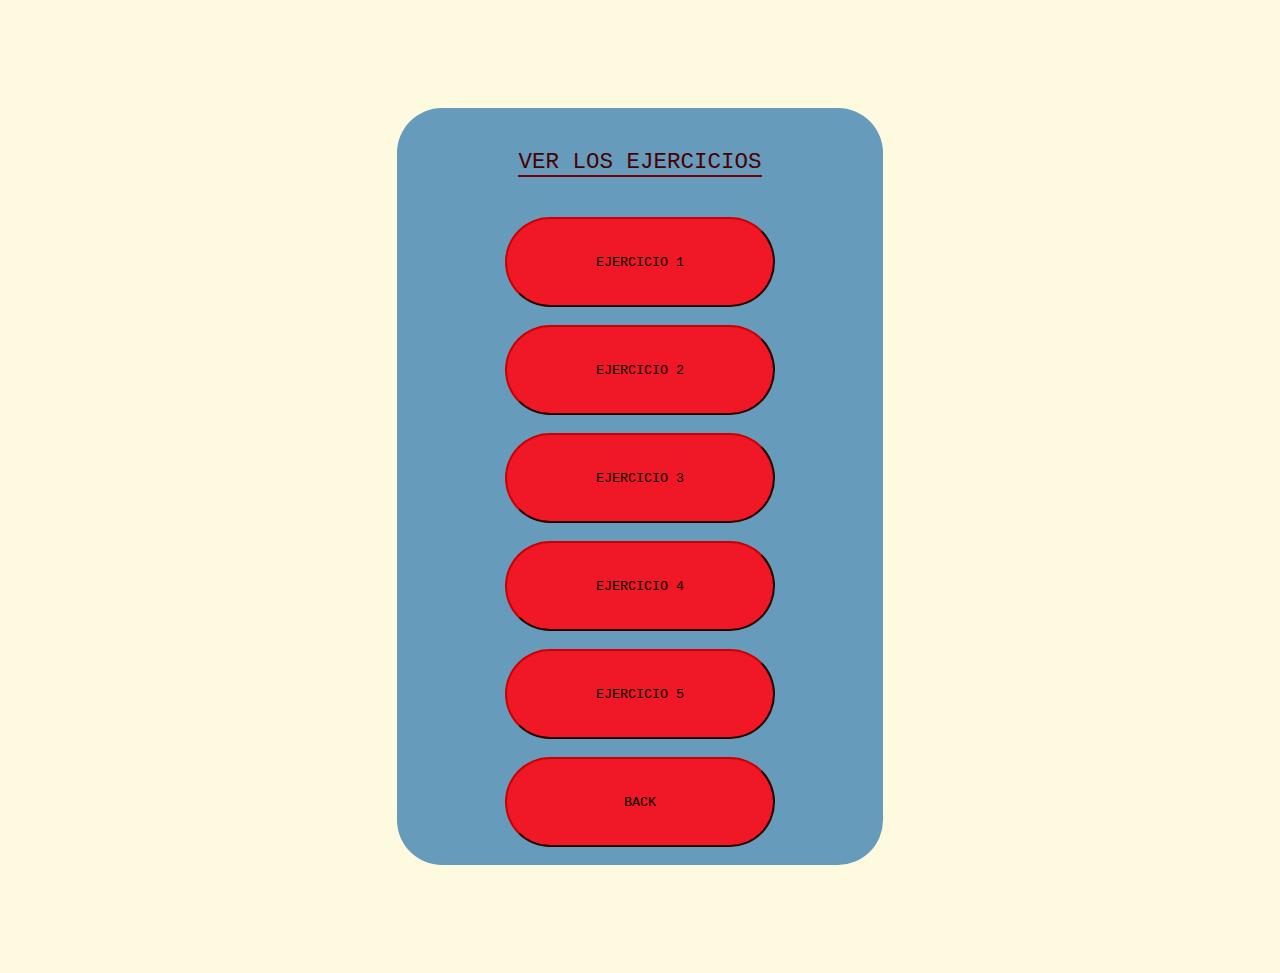
<file: index.html>
<!DOCTYPE html>
<html lang="en">
<head>
    <meta charset="UTF-8">
    <meta name="viewport" content="width=device-width, initial-scale=1.0">
    <link rel="stylesheet" href="estilo.css" type="text/css">
    <script src="coding.js"></script>
    <title>INICIO</title>
</head>
<body>
    <div class="content">
        <p class="titulo">VER LOS EJERCICIOS</p>
        <a href="Ejer1.html"><button>EJERCICIO 1</button></a>
        <a href="Ejer2.html"><button>EJERCICIO 2</button></a>
        <a href="Ejer3.html"><button>EJERCICIO 3</button></a>
        <a href="Ejer4.html"><button>EJERCICIO 4</button></a>
        <a href="Ejer5.html"><button>EJERCICIO 5</button></a>
        <a href="back.txt"><button>BACK</button></a>
    </div>
</body>
</html>
</file>
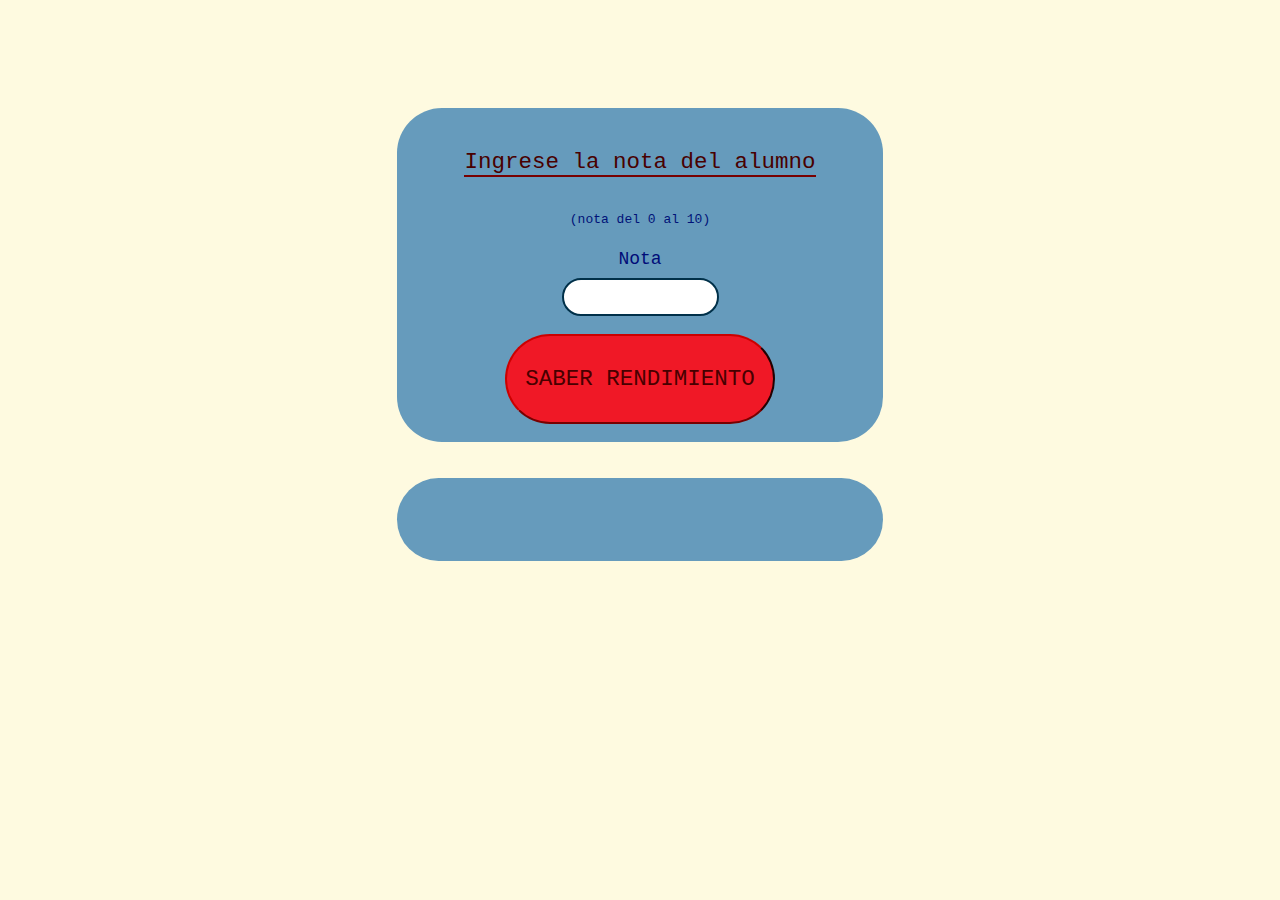
<file: ejer1.html>
<!DOCTYPE html>
<html lang="en">
<head>
    <meta charset="UTF-8">
    <meta name="viewport" content="width=device-width, initial-scale=1.0">
    <link rel="stylesheet" href="estilo.css" type="text/css">
    <title>Ejercico 1</title>    
    <script src="coding.js"></script>

</head>
<body>
    <div class="content">
        <p class="titulo">Ingrese la nota del alumno</p>
        <p>(nota del 0 al 10)</p>
        <label for="Nota">Nota</label>
        <input type="number" id="nota" min="0" max="10">
        
        <button onclick="Evaluar()" class="titulo">SABER RENDIMIENTO</button>
    </div>
    <div class="content">
        <p id="rendimiento" class="titulo"></script></p>
    </div>
</body>
</html>
</file>
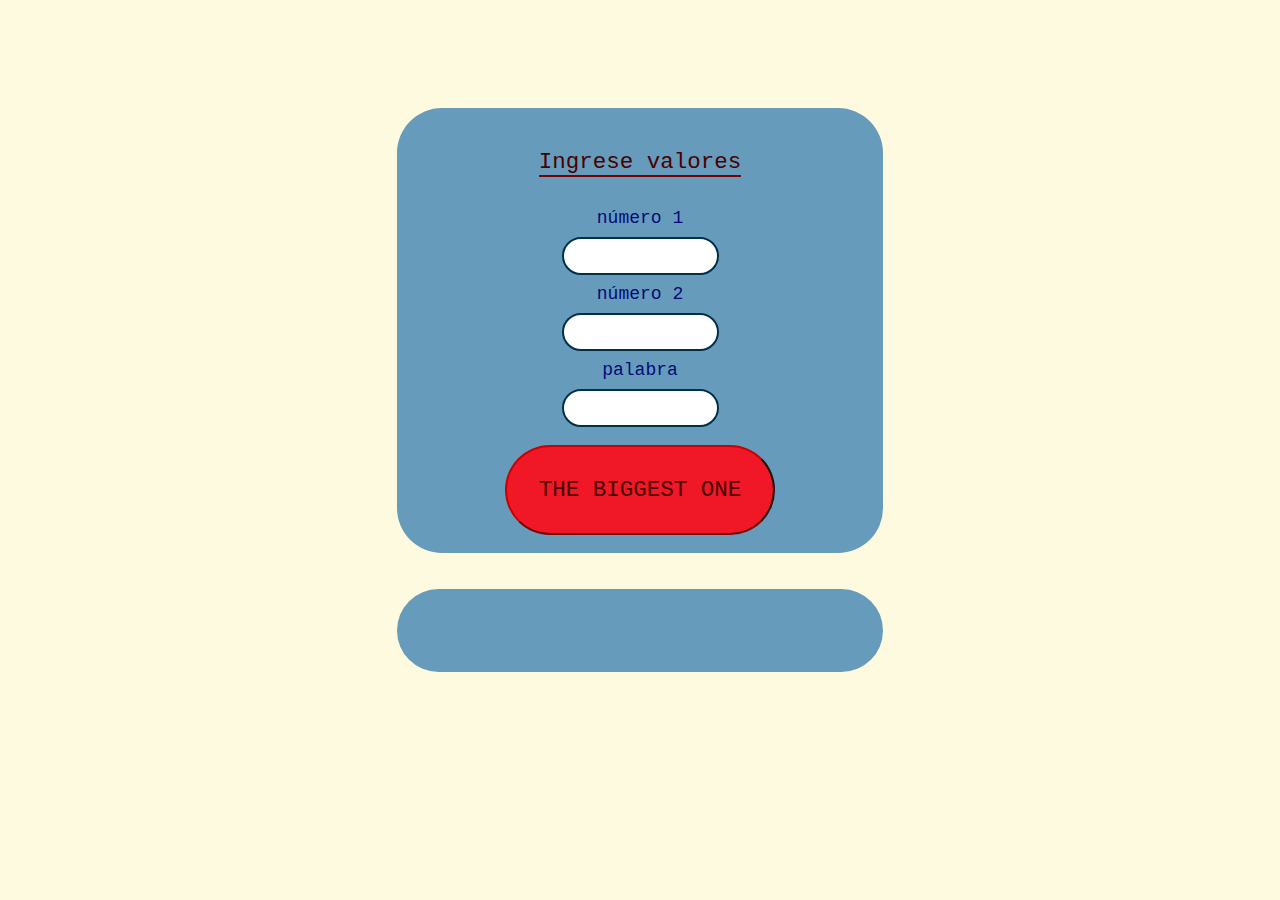
<file: ejer2.html>
<!DOCTYPE html>
<html lang="en">
<head>
    <meta charset="UTF-8">
    <meta name="viewport" content="width=device-width, initial-scale=1.0">
    <link rel="stylesheet" href="estilo.css" type="text/css">
    <title>Ejercico 2</title>    
    <script src="coding.js"></script>

</head>
<body>
    <div class="content">
        <p class="titulo">Ingrese valores</p>
        <label for="num1">número 1</label>
        <input type="number" id="Num1">

        <label for="num2">número 2</label>
        <input type="number" id="Num2">

        <label for="palabra">palabra</label>
        <input type="text" id="Palabra">
        
        <button onclick="Ejecutar2()" class="titulo">THE BIGGEST ONE</button>
    </div>
    <div class="content">
        <p id="biggetone" class="titulo"></script></p>
    </div>
</body>
</html>
</file>
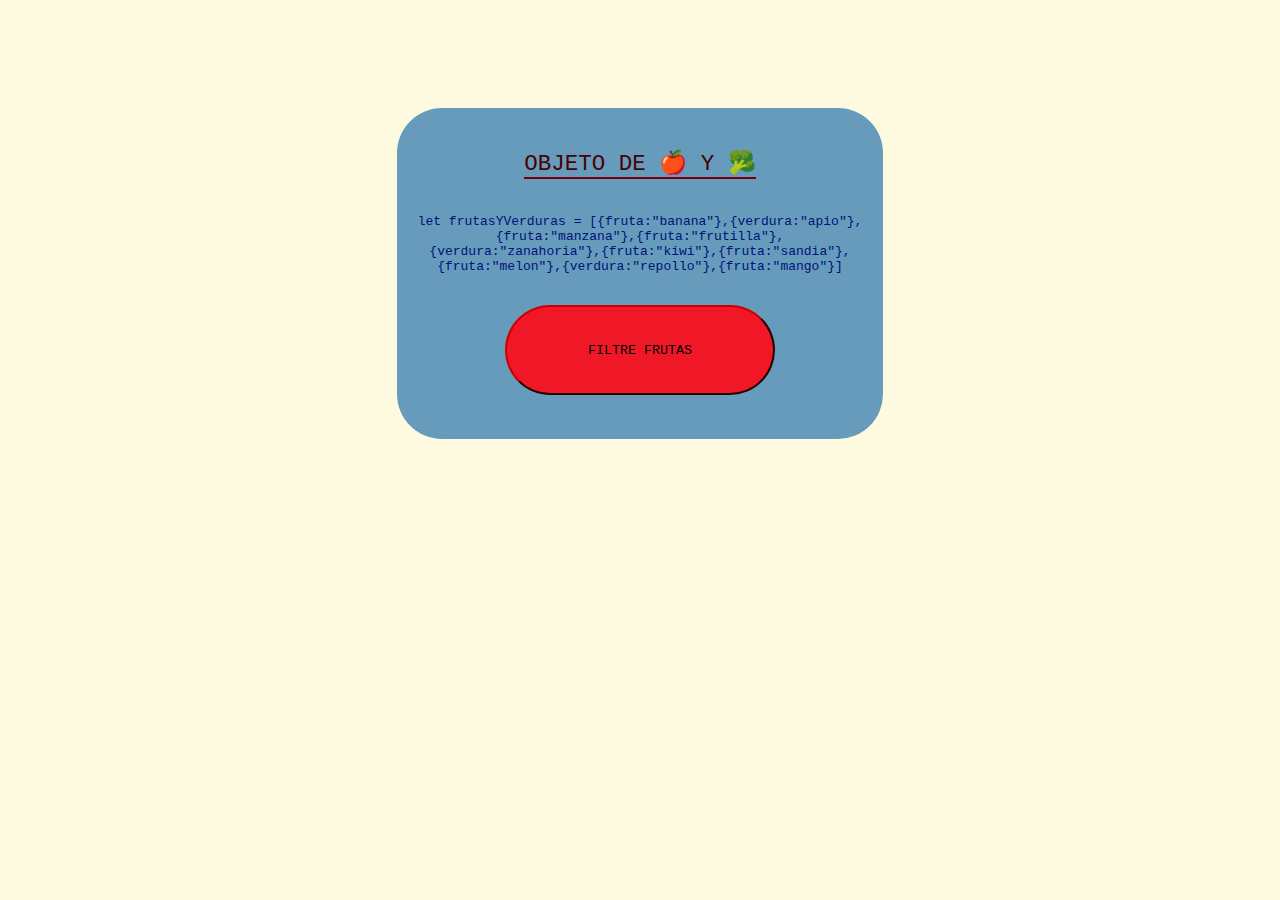
<file: ejer3.html>
<!DOCTYPE html>
<html lang="en">
<head>
    <meta charset="UTF-8">
    <meta name="viewport" content="width=device-width, initial-scale=1.0">
    <link rel="stylesheet" href="estilo.css" type="text/css">
    <title>Ejercicio 3</title>
    <script src="coding.js"></script>
</head>
<body>
    <div class="content">
        <p class="titulo">OBJETO DE 🍎 Y 🥦</p>
        <p>let frutasYVerduras = [{fruta:"banana"},{verdura:"apio"},{fruta:"manzana"},{fruta:"frutilla"},{verdura:"zanahoria"},{fruta:"kiwi"},{fruta:"sandia"},{fruta:"melon"},{verdura:"repollo"},{fruta:"mango"}]</p>

        <button onclick="FiltrarFrutas()">FILTRE FRUTAS</button>
        <p id="filtrado"></p>
    </div>

</body>
</html>
</file>
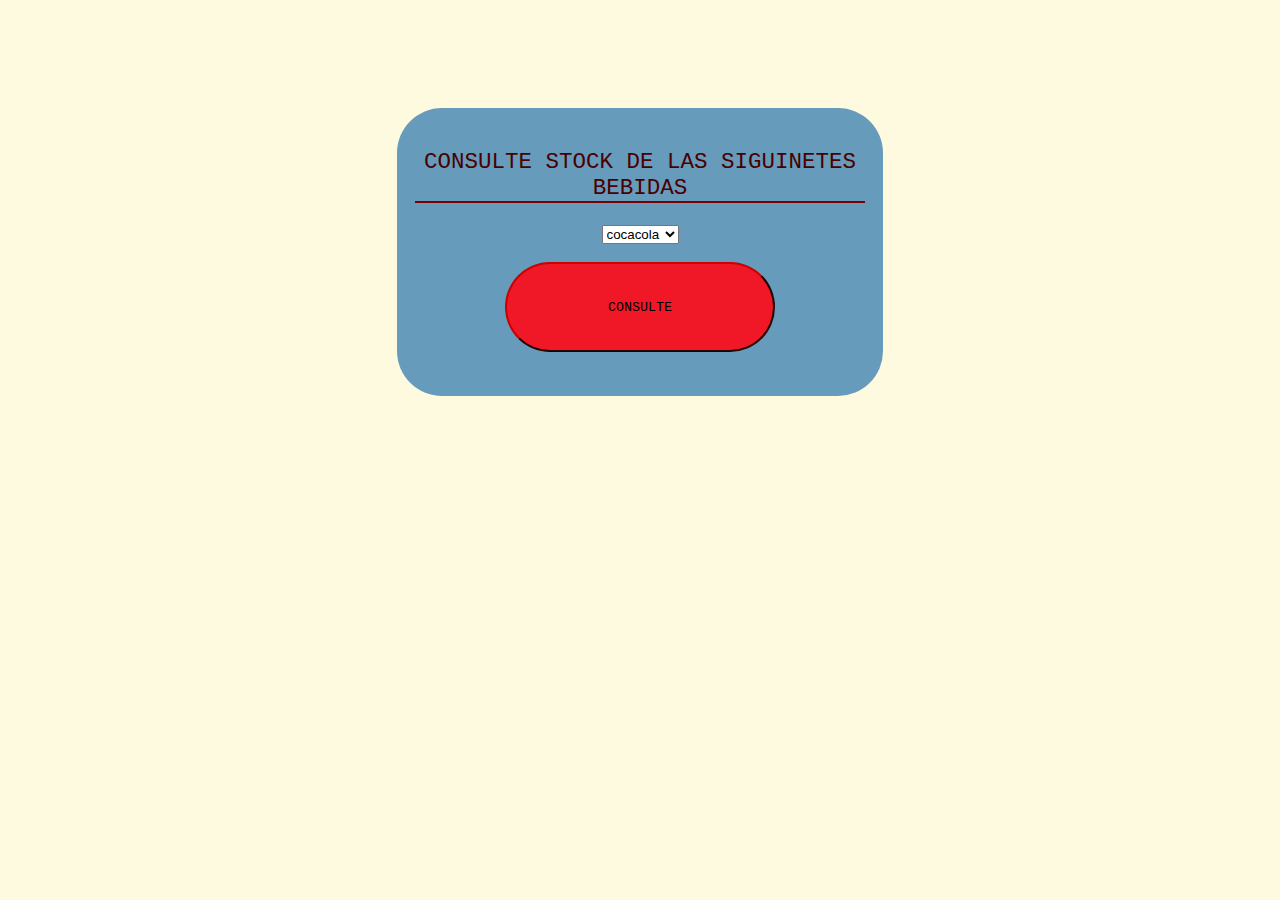
<file: ejer4.html>
<!DOCTYPE html>
<html lang="en">
<head>
    <meta charset="UTF-8">
    <meta name="viewport" content="width=device-width, initial-scale=1.0">
    <link rel="stylesheet" href="estilo.css" type="text/css">
    <script src="coding.js"></script>
    <title>Ejercicio 4</title>
</head>
<body>
    <div class="content">
        <p class="titulo">CONSULTE STOCK DE LAS SIGUINETES BEBIDAS</p>
        <select id="bebidas">
            <option value="cocacola">cocacola</option>
            <option value="sprite">sprite</option>
            <option value="fanta">fanta</option>
            <option value="seven up">seven up</option>
        </select> 

        <button onclick="dispenserGaseosas()">CONSULTE</button>
        <p id="dispenser"></p>
    </div>
</body>
</html>
</file>
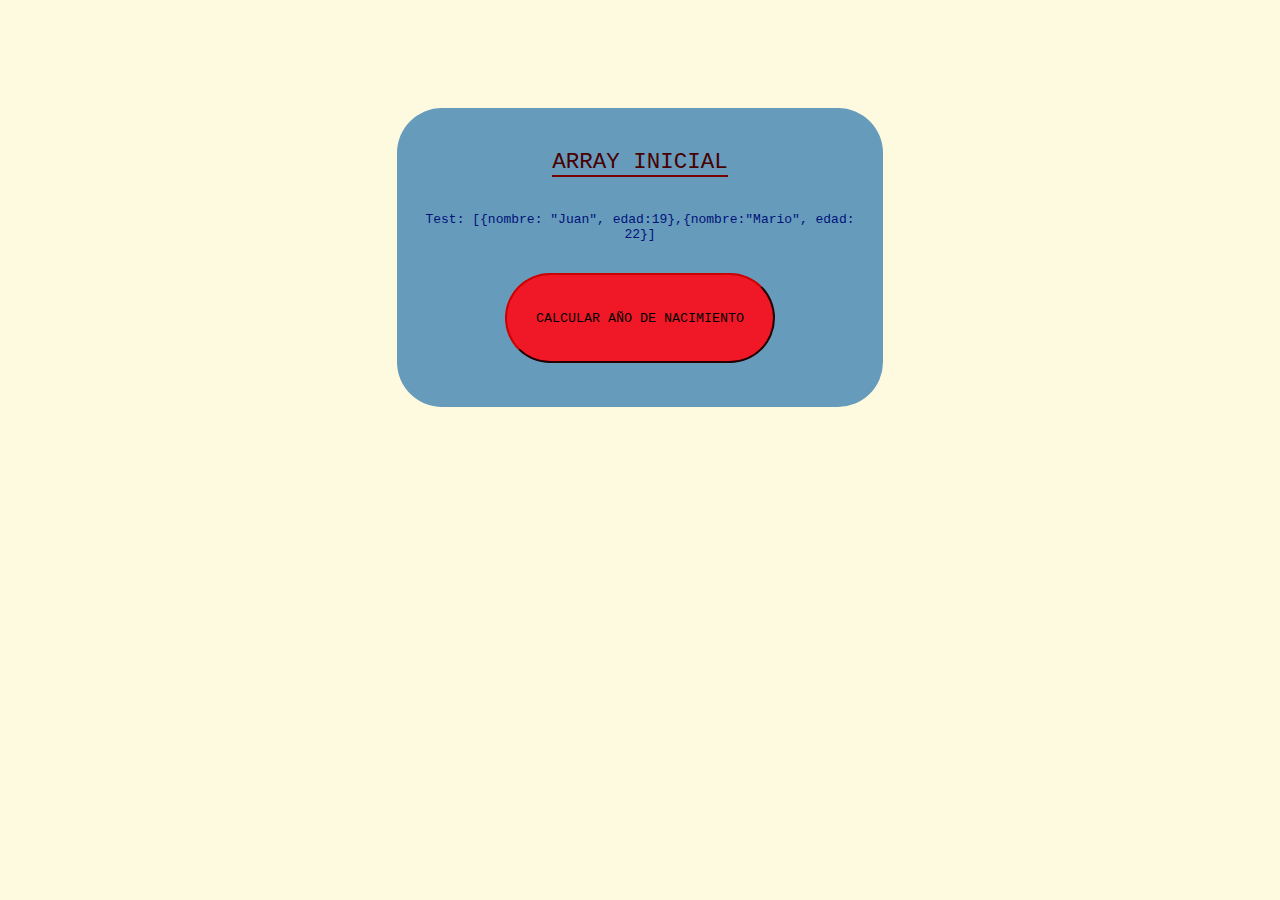
<file: ejer5.html>
<!DOCTYPE html>
<html lang="en">
<head>
    <meta charset="UTF-8">
    <meta name="viewport" content="width=device-width, initial-scale=1.0">
    <link rel="stylesheet" href="estilo.css" type="text/css">
    <script src="coding.js"></script>
    <title>EJERCICIO 5</title>
</head>
<body>
    <div class="content">
        <p class="titulo">ARRAY INICIAL</p>
        <p>Test: [{nombre: "Juan", edad:19},{nombre:"Mario", edad: 22}]</p>

        <button onclick="AnioNacido()">CALCULAR AÑO DE NACIMIENTO</button>
        <p id="arraymodificada"></p>
    </div>
</body>
</html>
</file>
<file: estilo.css>
/*EJERCICO 1*/
@media (min-width: 767px){
    body{
        background-color:#fefae0;
        background-size: cover;
        display:flex;
        justify-content: center;
        align-items: center;
        flex-direction: column;
        margin: 10vh;
    }

    .content{
        background-color: #669bbc;
        border-radius: 5dvb;
        margin: 2vh;
        display:flex;
        justify-content: center;
        align-items: center;
        flex-direction: column;
        padding: 2vh;
        width: 50vh;
    } 
    p{
        font-family: 'Courier New', Courier, monospace;
        color: #001278;
        text-align: center;
        font-size: small;
    }
    .titulo{
        font-size: 2.5vb;
        color: #480000;
        border-bottom: 2px solid #780000;
    }

    label{
        font-family: 'Courier New', Courier, monospace;
        margin: 1vh;
        font-size: 2vh;
        color: #000c78;
        text-align: center;
    }    
    input {
        padding: 1vh;
        border: 2px solid #003049;
        border-radius: 4dvh;
        font-size: small;
        font-family:'Times New Roman', Times, serif;
        width: 15vh;
        color: rgb(0, 51, 153);
    }

    button{
    background-color: #f01826;
    font-family: 'Courier New', Courier, monospace;
    margin-top: 2vh;
    width: 30vh;
    height: 10vh;
    border-radius: 5dvb;
    border-color: #780000;
    cursor: pointer;
    display: inline-block;
    }
}
</file>
